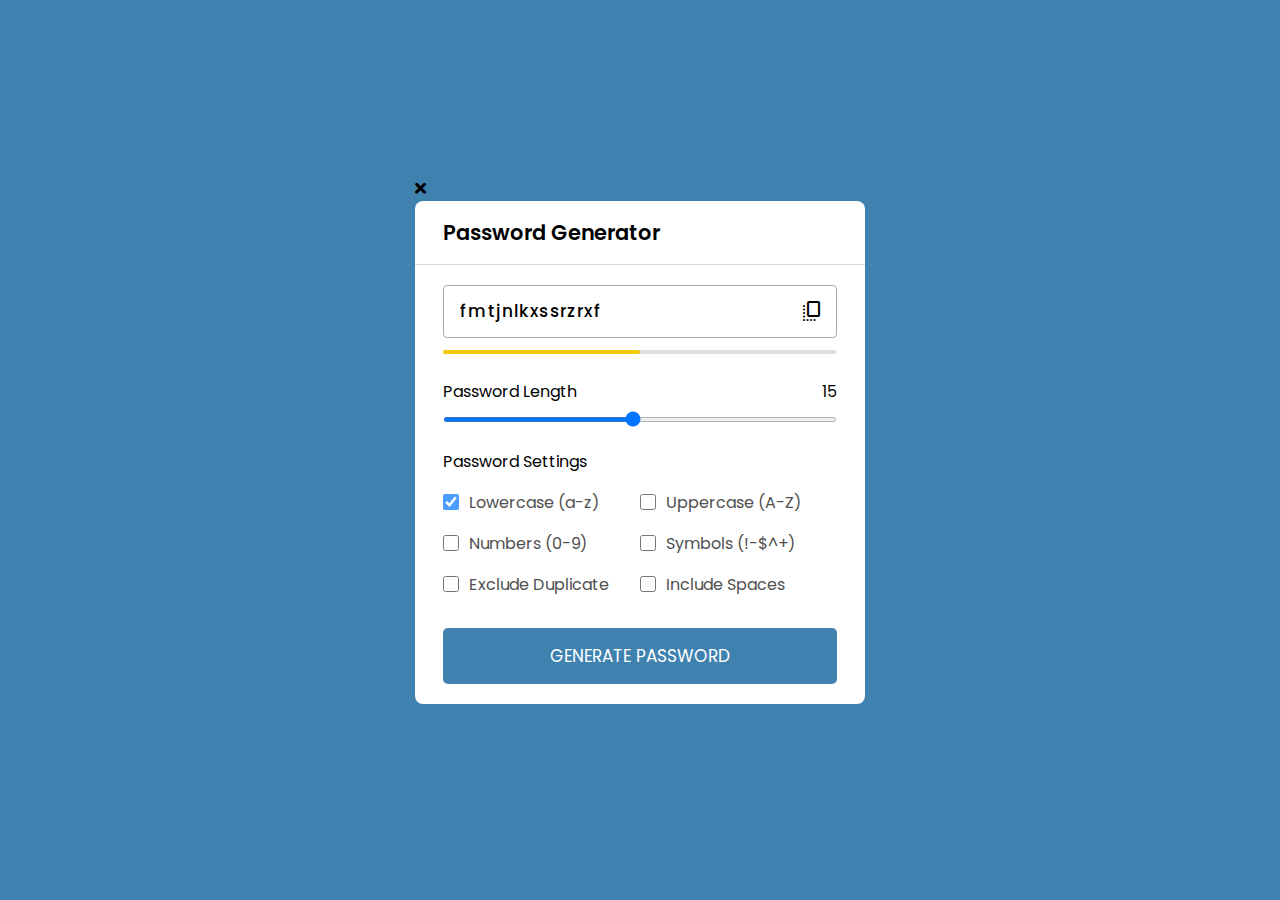
<file: design/index1.html>
<!DOCTYPE html>
<html lang="en">
<head>
    <meta charset="UTF-8">
    <meta http-equiv="X-UA-Compatible" content="IE=edge">
    <meta name="viewport" content="width=device-width, initial-scale=1.0">
    <title>Password Manager</title>
    <link rel="stylesheet" href="style1.css">
    <link rel="stylesheet" href="https://cdnjs.cloudflare.com/ajax/libs/font-awesome/5.15.3/css/all.min.css">
     <!-- Google Icon Link for Icons -->
    <link rel="stylesheet" href="https://fonts.googleapis.com/css2?family=Material+Symbols+Rounded:opsz,wght,FILL,GRAD@20..48,100..700,0..1,-50..200">
    <script src="script.js" defer></script>

</head>
<body>
     <!-- password generator modal -->
     <div class="modals-wrapper">
        <div class="modal" id="password-generator-modal">
          <span id="close-modal" title="close"><i class="fa fa-times" aria-hidden="true"></i></span>

            <div class="container">
                <h2>Password Generator</h2>
                <div class="wrapper">
                  <div class="input-box">
                    <input type="text" disabled>
                    <span class="material-symbols-rounded">copy_all</span>
                  </div>
                  <div class="pass-indicator"></div>
                  <div class="pass-length">
                    <div class="details">
                      <label class="title">Password Length</label>
                      <span></span>
                    </div>
                    <input type="range" min="1" max="30" value="15" step="1">
                  </div>
                  <div class="pass-settings">
                    <label class="title">Password Settings</label>
                    <ul class="options">
                      <li class="option">
                        <input type="checkbox" id="lowercase" checked>
                        <label for="lowercase">Lowercase (a-z)</label>
                      </li>
                      <li class="option">
                        <input type="checkbox" id="uppercase">
                        <label for="uppercase">Uppercase (A-Z)</label>
                      </li>
                      <li class="option">
                        <input type="checkbox" id="numbers">
                        <label for="numbers">Numbers (0-9)</label>
                      </li>
                      <li class="option">
                        <input type="checkbox" id="symbols">
                        <label for="symbols">Symbols (!-$^+)</label>
                      </li>
                      <li class="option">
                        <input type="checkbox" id="exc-duplicate">
                        <label for="exc-duplicate">Exclude Duplicate</label>
                      </li>
                      <li class="option">
                        <input type="checkbox" id="spaces">
                        <label for="spaces">Include Spaces</label>
                      </li>
                    </ul>
                  </div>
                  <button class="generate-btn">Generate Password</button>
                </div>
              </div>
              
         
</body>
</html>
</file>
<file: design/style1.css>
/* Import Google font - Poppins */
@import url('https://fonts.googleapis.com/css2?family=Poppins:wght@400;500;600&display=swap');
*{
  margin: 0;
  padding: 0;
  box-sizing: border-box;
  font-family: 'Poppins', sans-serif;
}

body{
  display: flex;
  align-items: center;
  justify-content: center;
  min-height: 100vh;
  background: #4082AF;
}
.container{
  width: 450px;
  background: #fff;
  border-radius: 8px;
  
}
.container h2{
  font-weight: 600;
  font-size: 1.31rem;
  padding: 1rem 1.75rem;
  border-bottom: 1px solid #d4dbe5;
}
.wrapper{
  margin: 1.25rem 1.75rem;
}
.wrapper .input-box{
  position: relative;
}
/*###### input pass ####*/
.input-box input{
  width: 100%;
  height: 53px;
  color: #000;
  background: none;
  font-size: 1.06rem;
  font-weight: 500;
  border-radius: 4px;
  letter-spacing: 1.4px;
  border: 1px solid #aaa;
  padding: 0 2.85rem 0 1rem;
}
/* copy */
.input-box span{
  position: absolute;
  right: 13px;
  cursor: pointer;
  line-height: 53px;
  color: #000;
}
.input-box span:hover{
  color: #4082AF!important;
}
.wrapper .pass-indicator{
  width: 100%;
  height: 4px;
  position: relative;
  background: #dfdfdf;
  margin-top: 0.75rem;
  border-radius: 25px;
}
.pass-indicator::before{
  position: absolute;
  content: "";
  height: 100%;
  width: 50%;
  border-radius: inherit;
  transition: width 0.3s ease;
}
/*####قوة الباس #####*/
.pass-indicator#weak::before{
  width: 20%;
  background: #E64A4A;
}
.pass-indicator#medium::before{
  width: 50%;
  background: #f1c80b;
}
.pass-indicator#strong::before{
  width: 100%;
  background: #008037;
}
/*طول الباس */
.wrapper .pass-length{
  margin: 1.56rem 0 1.25rem;
}
.pass-length .details{
  display: flex;
  justify-content: space-between;
}
.pass-length input{
  width: 100%;
  height: 5px;
}
.pass-settings .options{
  display: flex;
  list-style: none;
  flex-wrap: wrap;
  margin-top: 1rem;
}
.pass-settings .options .option{
  display: flex;
  align-items: center;
  margin-bottom: 1rem;
  width: calc(100% / 2);
}
/* خيارات الباس */
.options .option:first-child{
  pointer-events: none;
}
.options .option:first-child input{
  opacity: 0.7;
}
.options .option input{
  height: 16px;
  width: 16px;
  cursor: pointer;
}
.options .option label{
  cursor: pointer;
  color: #4f4f4f;
  padding-left: 0.63rem;
}
/* btn (generate password )*/
.wrapper .generate-btn{
  width: 100%;
  color: #fff;
  border: none;
  outline: none;
  cursor: pointer;
  background: #4082AF;
  font-size: 1.06rem;
  padding: 0.94rem 0;
  border-radius: 5px;
  text-transform: uppercase;
  margin: 0.94rem 0 1.3rem;
}
</file>
